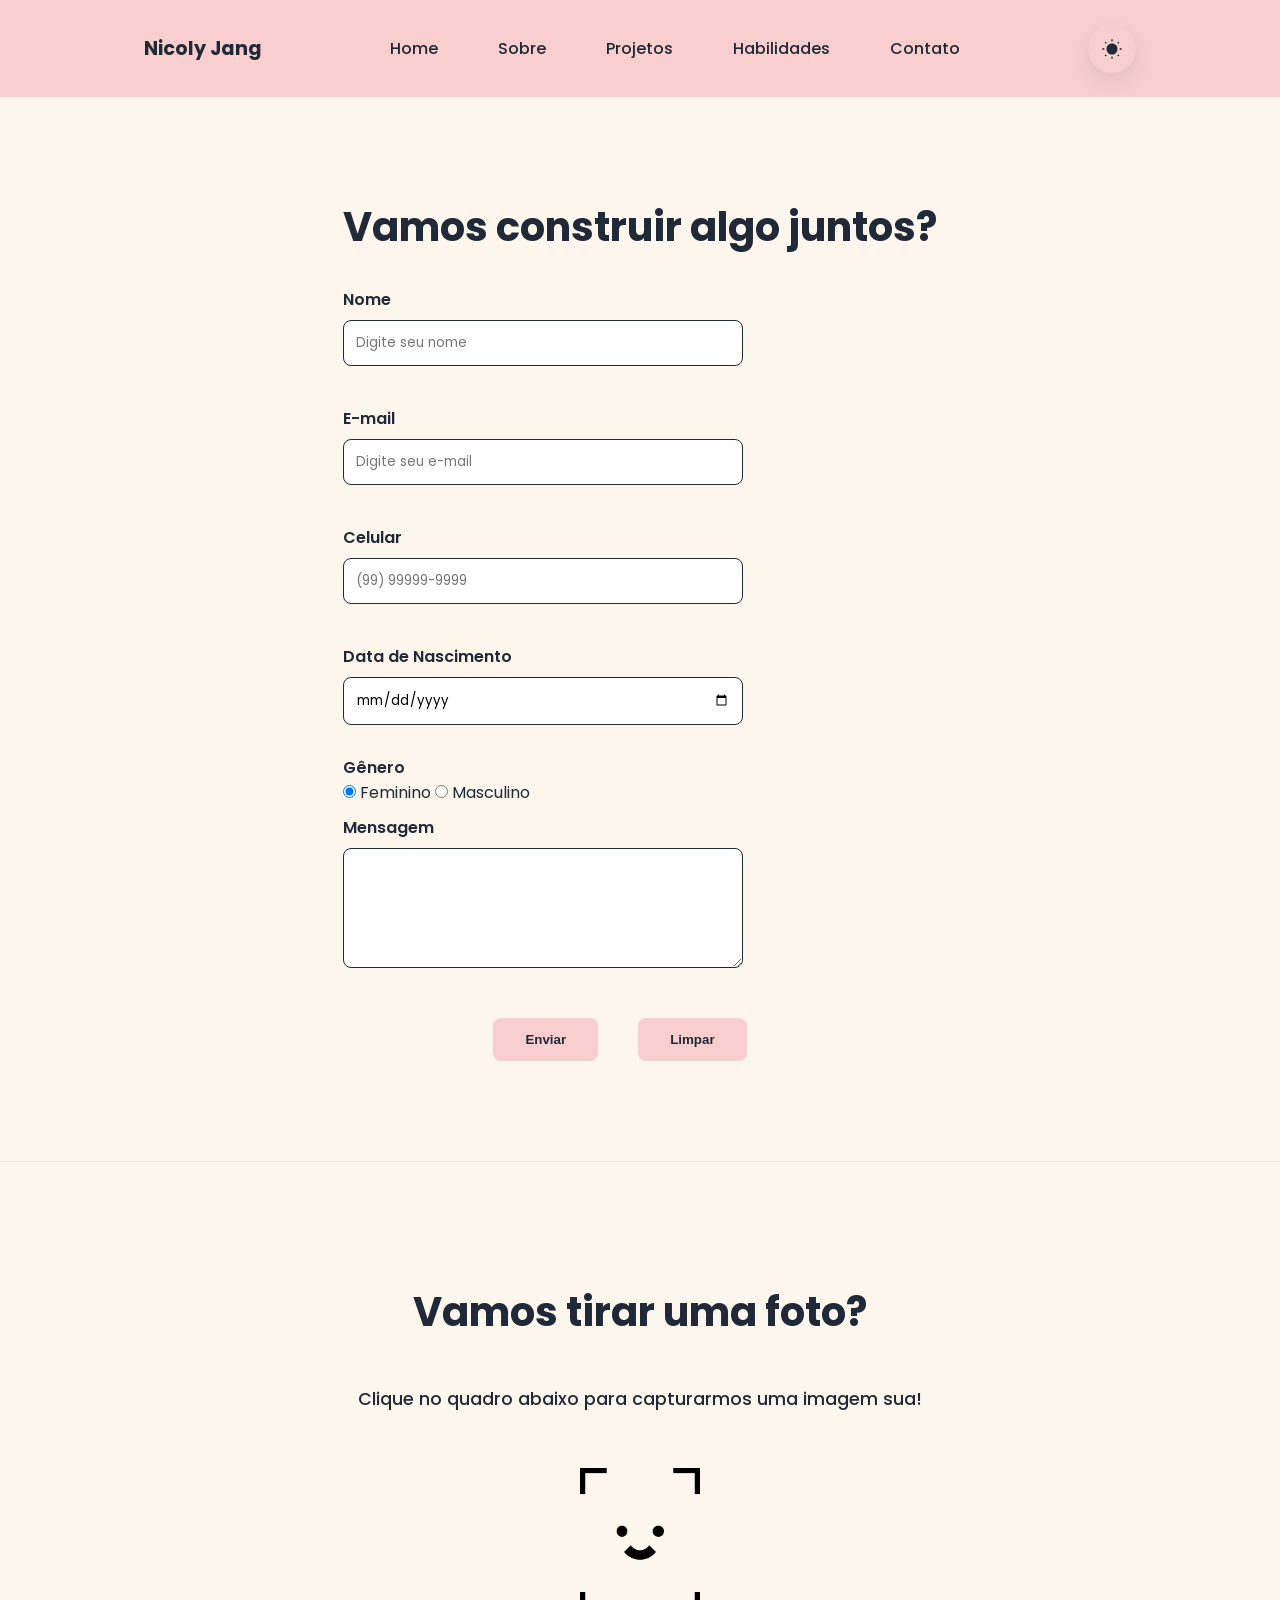
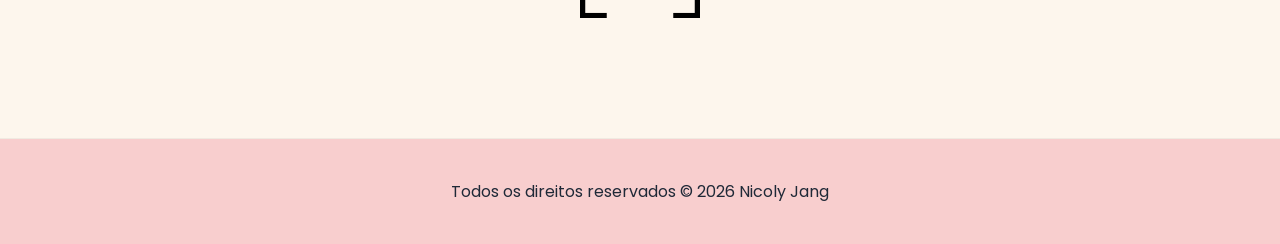
<file: contato.html>
<!doctype html>
<html lang="pt-br">

<head>
  <meta charset="UTF-8" />
  <meta name="viewport" content="width=device-width, initial-scale=1.0" />
  <title>Contato</title>
  <link rel="stylesheet" href="css/style.css" />
</head>

<body>
  <!-- Cabeçalho -->
  <header class="header-menu">
    <div class="header-menu-logo">
      <a href="index.html">Nicoly Jang</a>
    </div>

    <input type="checkbox" id="menu-toggle" class="header-menu-toggle" />
    <label for="menu-toggle" class="header-menu-toggle-icon">☰</label>

    <nav class="header-menu-nav">
      <ul class="header-menu-nav-list">
        <li class="header-menu-nav-list-item">
          <a class="nav-link" href="index.html">Home</a>
        </li>
        <li class="header-menu-nav-list-item">
          <a class="nav-link" href="#about">Sobre</a>
        </li>
        <li class="header-menu-nav-list-item">
          <a class="header-menu-nav-list-item" href="#projects">Projetos</a>
        </li>
        <li class="header-menu-nav-list-item">
          <a class="nav-link" href="#skills">Habilidades</a>
        </li>
        <li class="header-menu-nav-list-item">
          <a class="nav-link" href="#contact">Contato</a>
        </li>
      </ul>
    </nav>
    <button class="theme-toggle" aria-label="Alternar tema">
      <img src="./assets/solar_moon-bold.svg" alt="Modo escuro" class="theme-toggle-icon moon-icon"
        data-context="dark" />

      <img src="./assets/solar_sun-bold.svg" alt="Modo claro" class="theme-toggle-icon sun-icon" data-context="light" />
    </button>
  </header>

  <main>
    <!-- Formulário de contato -->
    <section class="main__formulario">
      <div class="main__formulario-container">
        <h2 class="main__formulario-container-title">Vamos construir algo juntos?</h2>
        <form data-formulario>
          <fieldset class="main__formulario-container-campo">
            <label for="name" class="main__formulario-container-campo-etiqueta">Nome</label>
            <input type="text" name="name" id="name" placeholder="Digite seu nome" required minlength="3" />
            <span class="mensagem-erro"></span>
          </fieldset>

          <fieldset class="main__formulario-container-campo">
            <label for="email" class="main__formulario-container-campo-etiqueta">E-mail</label>
            <input type="email" name="email" id="email" placeholder="Digite seu e-mail" required minlength="4" />
            <span class="mensagem-erro"></span>
          </fieldset>

          <fieldset class="main__formulario-container-campo">
            <label for="telefone" class="main__formulario-container-campo-etiqueta">Celular</label>
            <input type="tel" name="telefone" id="telefone" for="telefone" placeholder="(99) 99999-9999" required
              pattern="[0-9]{10,11}" />
            <span class="mensagem-erro"></span>
          </fieldset>

          <fieldset class="main__formulario-container-campo">
            <label for="aniversario" class="main__formulario-container-campo-etiqueta">Data de Nascimento</label>
            <input type="date" name="aniversario" id="aniversario" />
            <span class="mensagem-erro"></span>
          </fieldset>

          <fieldset class="main__formulario-container-campo">
            <legend class="main__formulario-container-campo-etiqueta">Gênero</legend>
            <div class="generos-opcoes">
              <input type="radio" name="genero" id="feminino" value="feminino" checked /> Feminino
              <input type="radio" name="genero" id="masculino" value="masculino" /> Masculino
            </div>

          </fieldset>

          <fieldset class="main__formulario-container-campo">
            <label for="message" class="main__formulario-container-campo-etiqueta">Mensagem</label>
            <textarea name="message" id="message"></textarea>
            <span class="mensagem-erro"></span>
          </fieldset>

          <div class="buttons">
            <button type="submit" class="btn">Enviar</button>
            <button type="reset" class="btn">Limpar</button>
            <span class="mensagem-erro"></span>
          </div>
        </form>
      </div>
    </section>

    <!-- Capturar foto-->
    <section class="main__foto">
      <div class="main__foto-container">
        <h2 class="main__foto-title">Vamos tirar uma foto?</h2>
        <p class="main__foto-text">Clique no quadro abaixo para capturarmos uma imagem sua!</p>

        <img src="./assets/reconhecimento.png" alt="Rosto com olhos e um sorriso dentro de um enquadramento"
          data-video-botao class="main__foto-imagem">

        <div class="main__foto-camera" data-camera>
          <video width="320" height="240" autoplay data-video></video>
          <button class='main__foto-botao btn' data-tirar-foto>Tirar foto</button>
        </div>

        <div class="main__foto-mensagem" data-mensagem>
          <canvas width="320" height="240" data-video-canvas></canvas>
          <div class="main__foto-mensagem-detalhes">
            <img src="./assets/icone-check.png" alt="Ícone de validação" class="main__foto-imagem-icone">
            <p>Prontinho, imagem capturada!</p>

            <a href="#" class="main__foto-botao main__foto-botao--ancora btn" data-enviar>Enviar foto</a>
          </div>
        </div>
      </div>
    </section>
  </main>

  <!-- Footer -->
  <footer class="footer-menu">
    <p class="footer-menu-text">
      Todos os direitos reservados &copy; 2026 Nicoly Jang
    </p>
  </footer>
  <script type="module" src="js/formulario.js"></script>
  <script src="js/camera.js"></script>
  <script src="js/trocar-tema.js"></script>
  <script src="js/logo.js"></script>
</body>

</html>
</file>
<file: css/style.css>
@import url("https://fonts.googleapis.com/css2?family=Poppins:wght@100;200;300;400;500;600;700;800;900&display=swap");

:root {
  --primary-color: #fdf6ed;
  --secondary-color: #f8cece;
  --hover-color: #edbcbf;
  --tertiary-color: #f5e6d3;
  --text-color: #1f2937;

  --font-primary: "Poppins", sans-serif;
}

html[data-context="light"] {
  --primary-color: #fdf6ed;
  --secondary-color: #f8cece;
  --hover-color: #edbcbf;
  --tertiary-color: #f5e6d3;
  --text-color: #1f2937;

  --error-color: #ff0000;
  --success-color: #34c934;
}

html[data-context="dark"] {
  --primary-color: #313131;
  --secondary-color: #ac6262;
  --hover-color: #d18080;
  --tertiary-color: #262626;
  --text-color: #fdf6ed;

  --error-color: #c56b6b;
  --success-color: #6ec76e;
}

*,
*::before,
*::after {
  margin: 0;
  padding: 0;
  box-sizing: border-box;
}

body {
  background-color: var(--primary-color);
  font-family: var(--font-primary);
  color: var(--text-color);
}

a {
  text-decoration: none;
  color: inherit;
  transition: 0.3s ease;
}

h1 {
  font-size: 4rem;
  font-weight: 700;
  line-height: 1.2;
}

h2 {
  font-size: 2.5rem;
  font-weight: 700;
  margin-bottom: 20px;
}

section {
  border-bottom: 1px solid rgba(0, 0, 0, 0.05);
}

button {
  border: none;
  cursor: pointer;
}

fieldset {
  border: none;
}

/* Cabeçalho */
.header-menu {
  display: flex;
  justify-content: space-around;
  align-items: center;
  padding: 20px 80px;
  background-color: var(--secondary-color);
}

.header-menu-logo a {
  font-size: 1.2rem;
  font-weight: 700;
}

.header-menu-toggle {
  display: none;
}

.header-menu-toggle-icon {
  display: none;
  font-size: 2rem;
  cursor: pointer;
}

/* Navegação */
.header-menu-nav {
  padding: 1rem 0;
}

.header-menu-nav-list {
  display: flex;
  gap: 60px;
  list-style: none;
}

.header-menu-nav-list-item {
  font-size: 1rem;
  font-weight: 500;
}

.header-menu-nav-list-item:hover,
.contact-links a:hover {
  opacity: 0.7;
}

/* Tema */
.theme-toggle {
  width: 48px;
  height: 48px;
  border: none;
  border-radius: 50%;
  background-color: var(--secondary-color);
  display: flex;
  align-items: center;
  justify-content: center;
  cursor: pointer;
  position: relative;
  box-shadow: 0 8px 20px rgba(0, 0, 0, 0.08);
  transition: 0.3s ease;
}

.theme-toggle-icon {
  width: 22px;
  height: 22px;
  position: absolute;
}

.theme-toggle:hover {
  transform: translateY(-2px);
}

/* .sun-icon {
  display: block;
} */

/* .moon-icon {
  display: none;
} */

.sun-icon,
.moon-icon {
  position: absolute;
  cursor: pointer;
}

/* Principal */
.main-hero-section {
  display: flex;
  justify-content: center;
  align-items: center;
  gap: 80px;
  min-height: 80vh;
  padding: 80px;
}

.main-hero-section-image {
  width: 300px;
  height: 300px;
  border-radius: 50%;
  object-fit: cover;
  border: 4px solid var(--secondary-color);
}

.main-hero-section-content {
  display: flex;
  flex-direction: column;
  gap: 24px;
}

.main-hero-section-subtitle {
  font-size: 2rem;
  font-weight: 500;
}

/* Botões */
.main-hero-section-actions {
  display: flex;
  gap: 32px;
  flex-wrap: wrap;
}

.btn {
  display: inline-block;
  padding: 14px 32px;
  align-items: center;
  border-radius: 8px;
  font-weight: 600;
  transition: 0.3s ease;
  color: var(--text-color);
  background-color: var(--secondary-color);
}

.btn:hover {
  background-color: var(--hover-color);
  transform: translateY(-2px);
}

#icone {
  margin-right: 8px;
}

/* Sobre */
.main-about-section {
  padding: 100px 80px;
  background-color: var(--primary-color);
  min-height: 60vh;
}

.main-about-section-text {
  margin-top: 20px;
  line-height: 1.8;
  font-size: 1.08rem;
}

.main-about-section-info {
  display: flex;
  justify-content: center;
  gap: 40px;
  margin-top: 48px;
  flex-wrap: wrap;
}

/* Projetos */
.main-projects-section {
  padding: 100px 80px;
}

.main-projects-section-grid {
  display: grid;
  grid-template-columns: repeat(auto-fit, minmax(400px, 1fr));
  gap: 40px;
  margin-top: 40px;
}

.main-projects-section-grid-card {
  background-color: var(--tertiary-color);
  padding: 12px;
  border-radius: 16px;
  overflow: hidden;
  max-width: 560px;
  box-shadow: 0 12px 30px rgba(0, 0, 0, 0.08);
  transition:
    transform 0.3s ease,
    box-shadow 0.3s ease;
}

.main-projects-section-grid-card:hover {
  transform: translateY(-8px);
  box-shadow: 0 18px 40px rgba(0, 0, 0, 0.12);
}

.main-projects-section-grid-card-image {
  width: 100%;
  height: 220px;
  object-fit: cover;
  border-radius: 8px;
}

.main-projects-section-grid-card-title {
  font-size: 1.2rem;
  font-weight: 600;
  margin-bottom: 12px;
}

.main-projects-section-grid-card-description {
  font-size: 0.9rem;
  line-height: 1.6;
}

.main-projects-section-grid-card-button {
  margin-top: 8px;
}

/* Habilidades */
.main-skills-grid {
  display: grid;
  grid-template-columns: repeat(auto-fit, minmax(220px, 1fr));
  gap: 24px;
  margin-top: 24px;
  padding: 0px 80px;
}

.main-skills-section > .section-title {
  padding: 40px 100px;
}

.main-skills-grid-card {
  background: var(--tertiary-color);
  padding: 28px;
  border-radius: 12px;
  box-shadow: 0 10px 25px rgba(0, 0, 0, 0.07);
  transition: 0.3s ease;
}

.main-skills-grid-card:hover {
  scale: 1.1;
}

.main-skills-grid-card h3 {
  margin-bottom: 18px;
  font-size: 1.1rem;
  font-weight: 600;
}

.main-skills-grid-card ul {
  list-style: none;
}

.main-skills-grid-card li {
  margin-bottom: 12px;
  font-size: 0.95rem;
}

.main-skills-grid-tech-marquee {
  overflow: hidden;
  white-space: nowrap;
  margin: 64px 0;
  padding: 20px 0;
}

.main-skills-grid-tech-track {
  display: inline-flex;
  gap: 40px;
  animation: slide 20s linear infinite;
}

.main-skills-grid-tech-track span {
  font-weight: 600;
  padding: 16px 24px;
  background: var(--secondary-color);
  border-radius: 999px;
  box-shadow: 0 6px 18px rgba(0, 0, 0, 0.05);
}

@keyframes slide {
  from {
    transform: translateX(0);
  }

  to {
    transform: translateX(-50%);
  }
}

/* Contato */
.main-contact-section {
  padding: 120px 80px;
  text-align: center;
}

.main-contact-text {
  margin-top: 16px;
  font-size: 1.1rem;
}

.main-contact-links {
  display: flex;
  justify-content: center;
  gap: 24px;
  margin-top: 32px;
  flex-wrap: wrap;
}

.footer-menu {
  text-align: center;
  padding: 40px;
  background-color: var(--secondary-color);
}

/* Formulário */
.main__formulario {
  padding: 100px 80px;
  display: flex;
  flex-direction: column;
  justify-content: center;
  align-items: center;
  background-color: var(--primary-color);
}

.main__formulario-title {
  font-size: 2.5rem;
  font-weight: 700;
} 

.main__formulario-container-campo {
  display: flex;
  flex-direction: column;
  max-width: 400px;
  width: 100%;
}

.main__formulario-container-campo-etiqueta{
  font-size: 1rem;
  font-weight: 600;
  margin-top: 10px;
  color: var(--text-color);
}


form {
  display: flex;
  flex-direction: column;
  justify-self: center;
}

input:not([type="radio"]) {
  width: 100%;
  border: 1px solid var(--text-color);
  border-radius: 8px;
  padding: 12px;
  font-family: inherit;
  margin: 8px 0;
  transition: 0.2s ease;
}

input:not([type="radio"]):focus,
textarea:focus {
  outline: none;
  border-color: var(--secondary-color);
  box-shadow: 0 0 0 2px rgba(248, 206, 206, 0.5);
}

textarea {
  width: 100%;
  max-width: 400px;
  height: 120px;
  border: 1px solid var(--text-color);
  border-radius: 8px;
  padding: 12px;
  font-family: inherit;
  margin: 8px 0;
  transition: 0.2s ease;
}

.buttons {
  display: flex;
  gap: 40px;
  justify-content: center;
  align-items: center;
  margin-top: 20px;
}

.mensagem-erro {
  color: var(--error-color);
  font-size: 0.875rem;
  margin-top: 4px;
  min-height: 18px;
}

.erro {
  border-color: var(--error-color) !important;
}

.sucesso {
  border-color: var(--success-color) !important;
}

/* Foto */
.main__foto-container {
  display: flex;
  flex-direction: column;
  align-items: center;
  gap: 24px;
  margin: 120px 0;
}

.main__foto-text {
  font-size: 1.1rem;
  font-weight: 500;
  margin-bottom: 32px;
}

.main__foto-imagem {
  width: 120px;
  height: 150px;
}

.main__foto-imagem--invisivel {
  display: block;
  margin: 40px auto;
}

.main__foto-imagem-icone {
  width: 24px;
  height: 24px;
  margin-top: 24px;
}

.main__foto-camera {
  display: none;
  flex-direction: column;
  align-items: center;
  justify-content: center;
  gap: 16px;
}

.main__foto-camera video {
  width: 320px;
  height: 240px;
  border-radius: 8px;
  object-fit: cover;
  border: 2px solid var(--secondary-color);
}

.main__foto-botao {
  padding: 12px 24px;
  display: block;
  border-radius: 8px;
  font-weight: 600;
  transition: 0.3s ease;
  margin: 24px auto;
}

.main__foto-mensagem {
  display: none;
  flex-direction: column;
  align-items: center;
}

.main__foto-mensagem-detalhes {
  display: flex;
  flex-direction: column;
  align-items: center;
}

.main__foto-mensagem p {
  margin: 32px 0;
}

/* Responsividade */
@media (max-width: 1200px) {
  h1 {
    font-size: 3rem;
  }

  h2 {
    font-size: 2rem;
  }

  .main-hero-section {
    gap: 48px;
    padding: 60px 40px;
  }

  .main-hero-section-image {
    width: 250px;
    height: 250px;
  }

  .main-hero-section-subtitle {
    font-size: 1.6rem;
  }

  .main-about-section,
  .main-projects-section,
  .main-contact-section,
  .form-container {
    padding: 80px 40px;
  }

  .main-skills-grid {
    padding: 0 40px;
  }
}

@media (max-width: 800px) {
  .header-menu {
    position: relative;
    gap: 16px;
  }

  .header-menu-toggle-icon {
    display: block;
  }

 .header-menu-nav {
    display: none;
    position: absolute;
    top: 100%;
    left: 0;
    width: 100%;
    background-color: var(--hover-color);
    padding: 16px 0;
    z-index: 10;
 }

  .header-menu-nav-list {
    flex-direction: column;
    gap: 40px;
    align-items: center;
    padding: 0 24px;
  }

  .header-menu-toggle:checked + .header-menu-toggle-icon + .header-menu-nav {
    display: block;
  }

  .main-hero-section {
    flex-direction: column;
    text-align: center;
    padding: 60px 24px;
  }

  .main-hero-section-content {
    align-items: center;
  }

  .main-hero-section-actions {
    justify-content: center;
  }

  .main-projects-section-grid {
    justify-items: center;
  }

  .main-projects-section-grid-card {
    max-width: 100%;
  }

  .main-about-section-info {
    gap: 20px;
  }

  .main-skills-grid {
    padding: 0 24px;
  }

  .main-contact-links {
    gap: 16px;
  }

  textarea {
    width: 100%;
    max-width: 100%;
  }
}

@media (max-width: 600px) {
  h1 {
    font-size: 2.2rem;
  }

  h2 {
    font-size: 1.6rem;
    margin: auto 24px;
  }

  .header-menu-logo a {
    font-size: 0.875rem;
  }

  .header-menu-nav-list {
    gap: 16px;
  }

  .theme-toggle {
    width: 24px;
    height: 24px;
  }

  .main-hero-section-image {
    width: 200px;
    height: 200px;
  }

  .main-hero-section-subtitle {
    font-size: 1.1rem;
  }

  .main-hero-section-actions {
    flex-direction: column;
    width: 100%;
  }

  .btn {
    width: 100%;
    text-align: center;
    justify-content: center;
  }

  .main-about-section,
  .main-projects-section,
  .main-contact-section,
  .main__formulario {
    padding: 60px 20px;
  }

  .main-projects-section-grid {
    grid-template-columns: repeat(auto-fit, minmax(320px, 1fr));
  }

  .main-skills-grid {
    padding: 0 20px;
  }

  .buttons {
    flex-direction: column;
    gap: 20px;
  }

  .main__foto-text {
    font-size: 1rem;
    margin: 8px 24px;
    text-align: center;
  }

  input,
  textarea {
    width: 100%;
    margin: 8px 0;
  }
}
</file>
